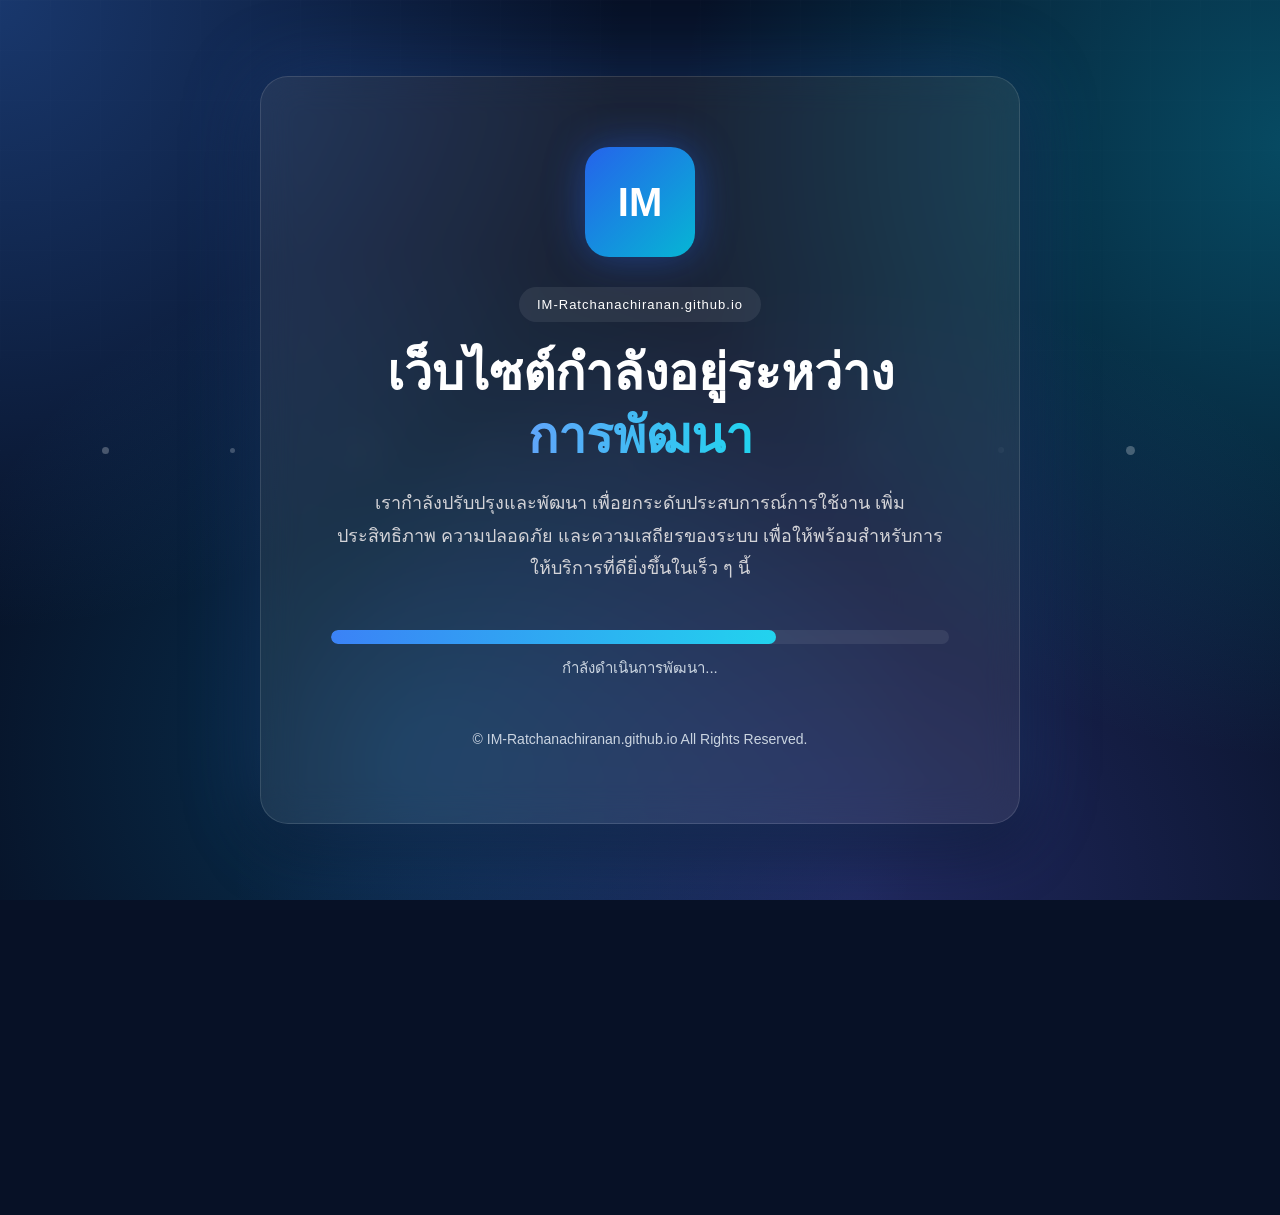
<file: index.html>
<!DOCTYPE html>
<html lang="th">

<head>
    <meta charset="UTF-8">
    <meta name="viewport" content="width=device-width, initial-scale=1.0">

    <title>เว็บไซต์กำลังอยู่ระหว่างการพัฒนา</title>

    <style>
        * {
            margin: 0;
            padding: 0;
            box-sizing: border-box;
        }

        html,
        body {
            height: 100%;
            overflow: hidden;
            font-family:
                "Prompt",
                "Kanit",
                sans-serif;
        }

        body {

            background: #071126;

            display: flex;
            justify-content: center;
            align-items: center;

            color: white;
            position: relative;
        }

        /*=========================
Background
=========================*/

        body::before {

            content: "";

            position: absolute;

            width: 170%;
            height: 170%;

            background:

                radial-gradient(circle at 20% 20%, rgba(59, 130, 246, .35), transparent 30%),
                radial-gradient(circle at 80% 30%, rgba(6, 182, 212, .35), transparent 30%),
                radial-gradient(circle at 60% 80%, rgba(99, 102, 241, .28), transparent 35%),
                radial-gradient(circle at 40% 70%, rgba(14, 165, 233, .22), transparent 30%);

            animation: bgMove 20s linear infinite;

        }

        @keyframes bgMove {

            0% {
                transform: rotate(0deg) scale(1);
            }

            50% {
                transform: rotate(180deg) scale(1.1);
            }

            100% {
                transform: rotate(360deg) scale(1);
            }

        }

        .grid {

            position: absolute;

            width: 100%;
            height: 100%;

            background-image:

                linear-gradient(rgba(255, 255, 255, .04) 1px, transparent 1px),
                linear-gradient(90deg, rgba(255, 255, 255, .04) 1px, transparent 1px);

            background-size: 50px 50px;

            mask-image: linear-gradient(to bottom, rgba(255, 255, 255, .25), transparent);

        }

        /*=========================
Particle
=========================*/

        .particle {

            position: absolute;

            border-radius: 50%;

            background: rgba(255, 255, 255, .25);

            animation: float linear infinite;

        }

        @keyframes float {

            from {

                transform: translateY(120vh);

            }

            to {

                transform: translateY(-20vh);

            }

        }

        /*=========================
Card
=========================*/

        .card {

            position: relative;

            z-index: 10;

            width: min(760px, 92%);

            padding: 70px;

            background: rgba(255, 255, 255, .08);

            backdrop-filter: blur(18px);

            border: 1px solid rgba(255, 255, 255, .12);

            border-radius: 28px;

            box-shadow:

                0 0 80px rgba(59, 130, 246, .25),
                0 25px 60px rgba(0, 0, 0, .45);

            text-align: center;

            animation: cardFloat 5s ease-in-out infinite;

        }

        @keyframes cardFloat {

            0%,
            100% {
                transform: translateY(0);
            }

            50% {
                transform: translateY(-10px);
            }

        }

        /*=========================
Logo
=========================*/

        .logo {

            width: 110px;
            height: 110px;

            margin: auto;

            border-radius: 24px;

            display: flex;
            justify-content: center;
            align-items: center;

            font-size: 40px;
            font-weight: bold;

            background: linear-gradient(135deg, #2563eb, #06b6d4);

            box-shadow: 0 0 40px rgba(37, 99, 235, .45);

            margin-bottom: 30px;

        }

        /*=========================
Typography
=========================*/

        .badge {

            display: inline-block;

            padding: 10px 18px;

            background: rgba(255, 255, 255, .08);

            border-radius: 999px;

            font-size: 13px;

            letter-spacing: 1px;

            margin-bottom: 20px;

        }

        h1 {

            font-size: 50px;

            font-weight: 800;

            line-height: 1.25;

            margin-bottom: 20px;

        }

        .highlight {

            background: linear-gradient(90deg, #60a5fa, #22d3ee);

            -webkit-background-clip: text;

            -webkit-text-fill-color: transparent;

        }

        .desc {

            color: #d4d4d8;

            font-size: 18px;

            line-height: 1.8;

            max-width: 620px;

            margin: auto;

        }

        /*=========================
Progress
=========================*/

        .progress {

            margin-top: 45px;

            height: 14px;

            background: rgba(255, 255, 255, .08);

            border-radius: 100px;

            overflow: hidden;

        }

        .bar {

            height: 100%;

            width: 72%;

            border-radius: 100px;

            background: linear-gradient(90deg, #3b82f6, #22d3ee);

            animation: loading 2s ease infinite alternate;

        }

        @keyframes loading {

            from {

                width: 68%;

            }

            to {

                width: 74%;

            }

        }

        .percent {

            margin-top: 12px;

            font-size: 15px;

            color: #cbd5e1;

        }

        /*=========================
Button
=========================*/

        .btn {

            margin-top: 45px;

            display: inline-block;

            padding: 16px 36px;

            border-radius: 14px;

            text-decoration: none;

            font-weight: 600;

            background: linear-gradient(135deg, #2563eb, #0891b2);

            color: white;

            transition: .35s;

            box-shadow: 0 15px 30px rgba(37, 99, 235, .3);

        }

        .btn:hover {

            transform: translateY(-4px);

            box-shadow: 0 20px 45px rgba(37, 99, 235, .5);

        }

        /*=========================
Footer
=========================*/

        .footer {

            margin-top: 45px;

            font-size: 14px;

            line-height: 2;

            color: #cbd5e1;

        }

        .footer span {

            display: block;

        }

        /*=========================
Responsive
=========================*/

        @media(max-width:768px) {

            .card {

                padding: 45px 30px;

            }

            h1 {

                font-size: 34px;

            }

            .desc {

                font-size: 16px;

            }

            .logo {

                width: 90px;
                height: 90px;
                font-size: 32px;

            }

        }
    </style>

</head>

<body>

    <div class="grid"></div>

    <div class="particle" style="left:8%;width:7px;height:7px;animation-duration:18s;"></div>
    <div class="particle" style="left:18%;width:5px;height:5px;animation-duration:22s;"></div>
    <div class="particle" style="left:28%;width:9px;height:9px;animation-duration:17s;"></div>
    <div class="particle" style="left:38%;width:6px;height:6px;animation-duration:25s;"></div>
    <div class="particle" style="left:48%;width:8px;height:8px;animation-duration:20s;"></div>
    <div class="particle" style="left:58%;width:5px;height:5px;animation-duration:23s;"></div>
    <div class="particle" style="left:68%;width:8px;height:8px;animation-duration:18s;"></div>
    <div class="particle" style="left:78%;width:6px;height:6px;animation-duration:21s;"></div>
    <div class="particle" style="left:88%;width:9px;height:9px;animation-duration:19s;"></div>

    <div class="card">

        <div class="logo">
            IM
        </div>

        <div class="badge">
            IM-Ratchanachiranan.github.io
        </div>

        <h1>

            เว็บไซต์กำลังอยู่ระหว่าง<br>

            <span class="highlight">การพัฒนา</span>

        </h1>

        <div class="desc">
            เรากำลังปรับปรุงและพัฒนา เพื่อยกระดับประสบการณ์การใช้งาน
            เพิ่มประสิทธิภาพ ความปลอดภัย และความเสถียรของระบบ
            เพื่อให้พร้อมสำหรับการให้บริการที่ดียิ่งขึ้นในเร็ว ๆ นี้
        </div>

        <div class="progress">
            <div class="bar"></div>
        </div>

        <div class="percent">
            กำลังดำเนินการพัฒนา...
        </div>


        <div class="footer">
            <span>© IM-Ratchanachiranan.github.io All Rights Reserved.</span>

        </div>

    </div>

</body>

</html>
</file>
